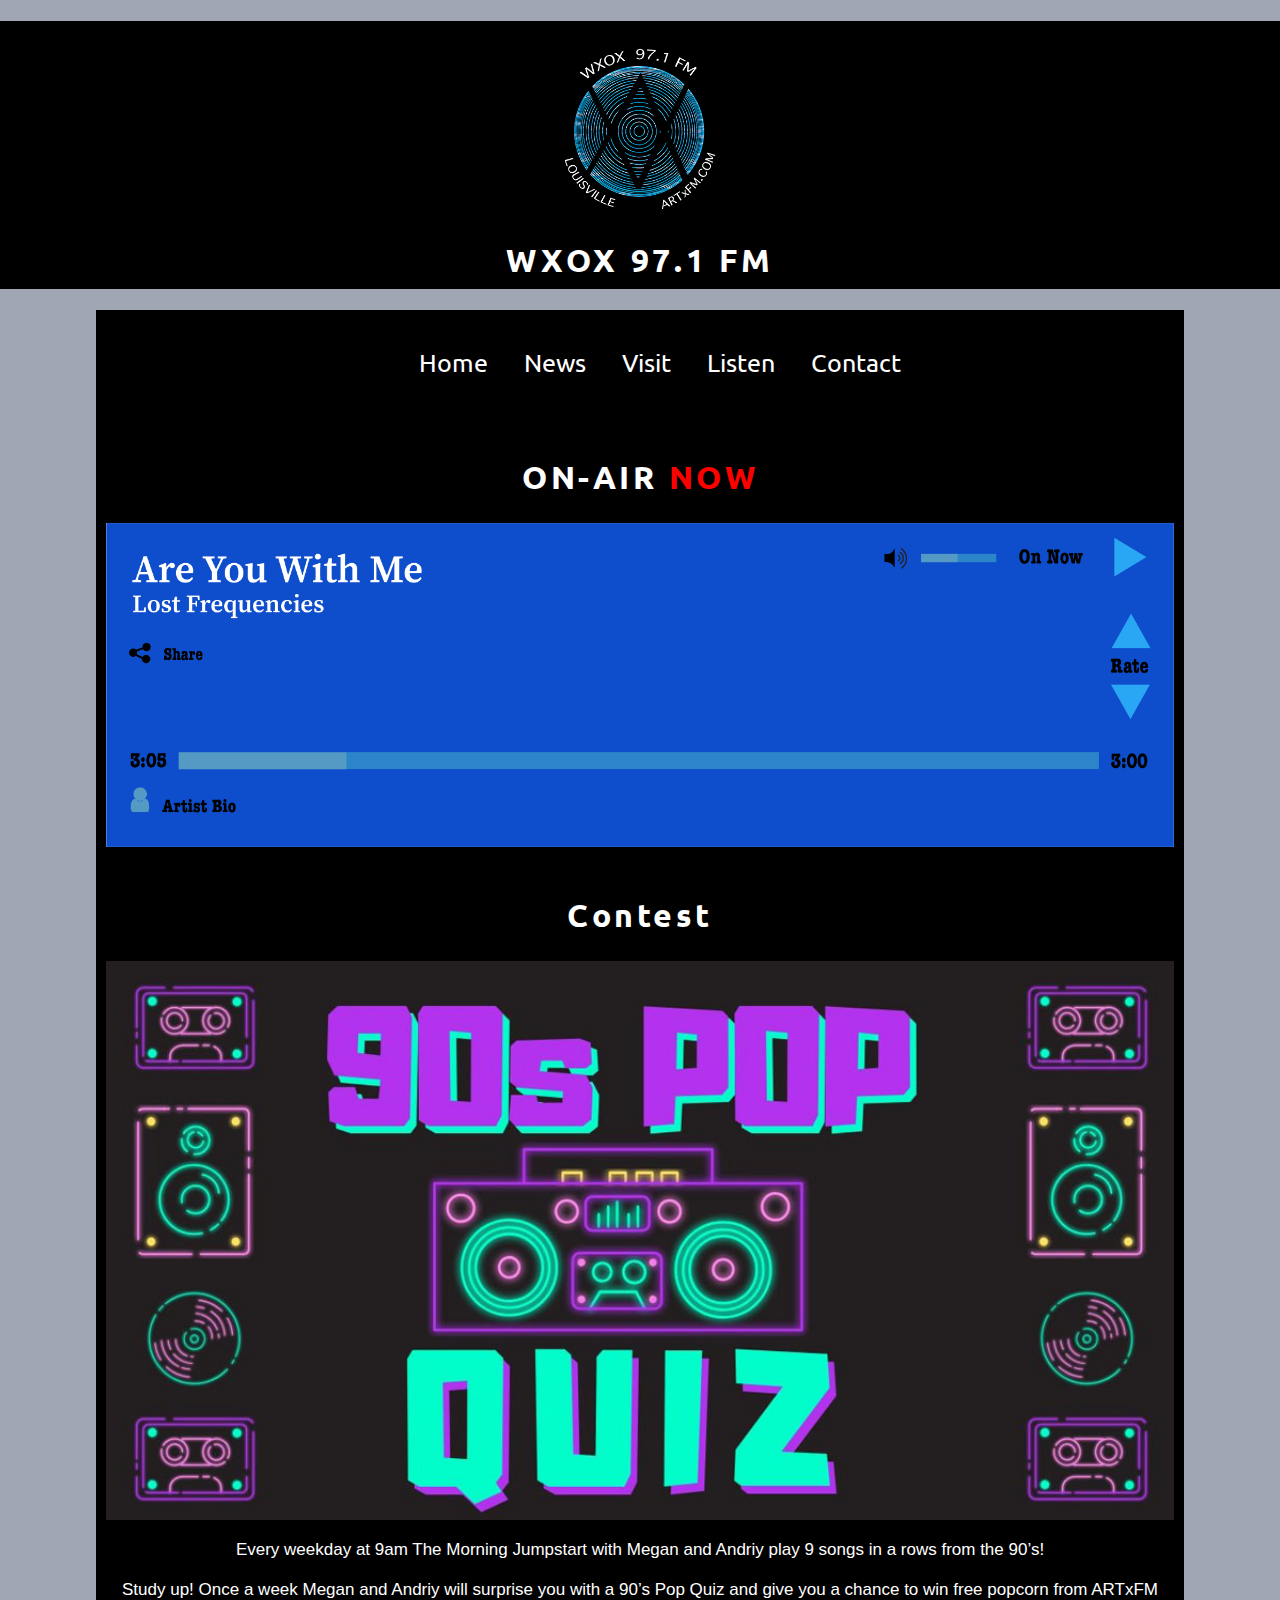
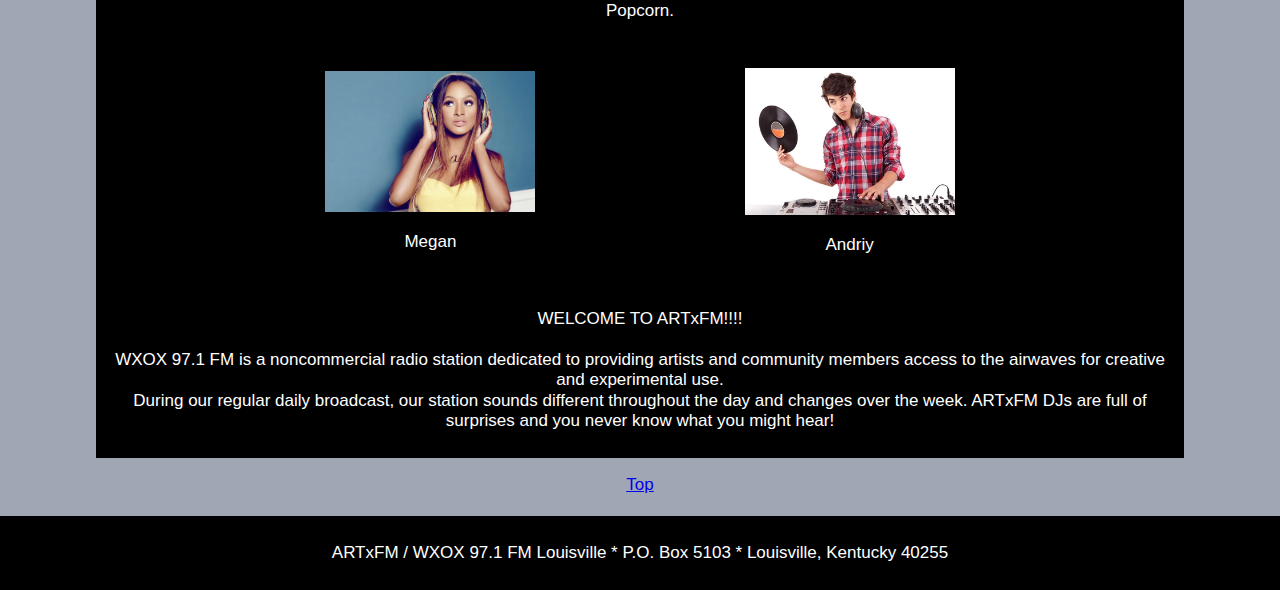
<file: wxox97.1/index.html>
<!DOCTYPE html>
<html lang="en" dir="ltr">
  <head>
    <meta charset="utf-8">
    <title>WXOX 97.1 FM</title>

    <meta name="viewport" content="width=device-width, initial-scales=1">
    <link rel="stylesheet" href="styles.css">
    <link rel="preconnect" href="https://fonts.googleapis.com">
<link rel="preconnect" href="https://fonts.gstatic.com" crossorigin>
<link href="https://fonts.googleapis.com/css2?family=Ubuntu:wght@300;400;500;700&display=swap" rel="stylesheet">

  </head>

<body>
  <h1 id="top"><img src="wxoxlogo.png" alt="Logo" id="logo">WXOX 97.1 FM</h1>

  <main class="wrapper">
  <nav>
    <ul>
      <li><a href="index.html">Home</a></li>
      <li><a href="">News</a></li>
      <li><a href="">Visit</a></li>
      <li><a href="listen.html">Listen</a></li>
      <li><a href="contact.html">Contact</a></li>
    </ul>
  </nav>
  </main>

  <main class="wrapper">
  <h2>ON-AIR <span>NOW</span></h2>
  <img src="OnAirNow.jpg" alt="OnAirNow" class="center">
  </main>

  <main class="wrapper">
  <h2>Contest</h2>
  <img src="90spop.jpg" alt="90s Pop Quiz" class="center">
  <p>Every weekday at 9am The Morning Jumpstart with Megan and Andriy play 9 songs in a rows from the 90’s!
  </br>
  </br>
Study up! Once a week Megan and Andriy will surprise you with a 90’s Pop Quiz and give you a chance to win free popcorn from ARTxFM Popcorn.</p>
</main>

<main class="wrapper">
  <div class="flex-container-one">

  <div>
    <img src="girl.png" alt="Picture of Megan">
    <p>Megan </p>
  </div>

  <div>

    <img src="GuyDj.jpg" alt="Picture of Andriy">
    <p>Andriy</p>
    </div>
  </main>

<main class="wrapper">

<p>
  WELCOME TO ARTxFM!!!! <br>
<br>
WXOX 97.1 FM is a noncommercial radio station dedicated to providing artists and community members access to the airwaves for creative and experimental use.
<br>
  During our regular daily broadcast, our station sounds different throughout the day and changes over the week. ARTxFM DJs are full of surprises and you never know what you might hear! </p>
</main>

  <p>
  <a href="#top">Top</a>
  </p>

  </main>


<footer class="footer">

		<p>	ARTxFM / WXOX 97.1 FM Louisville  *  P.O. Box 5103  *  Louisville, Kentucky 40255 </p>

</footer>

  </body>
</html>
</file>
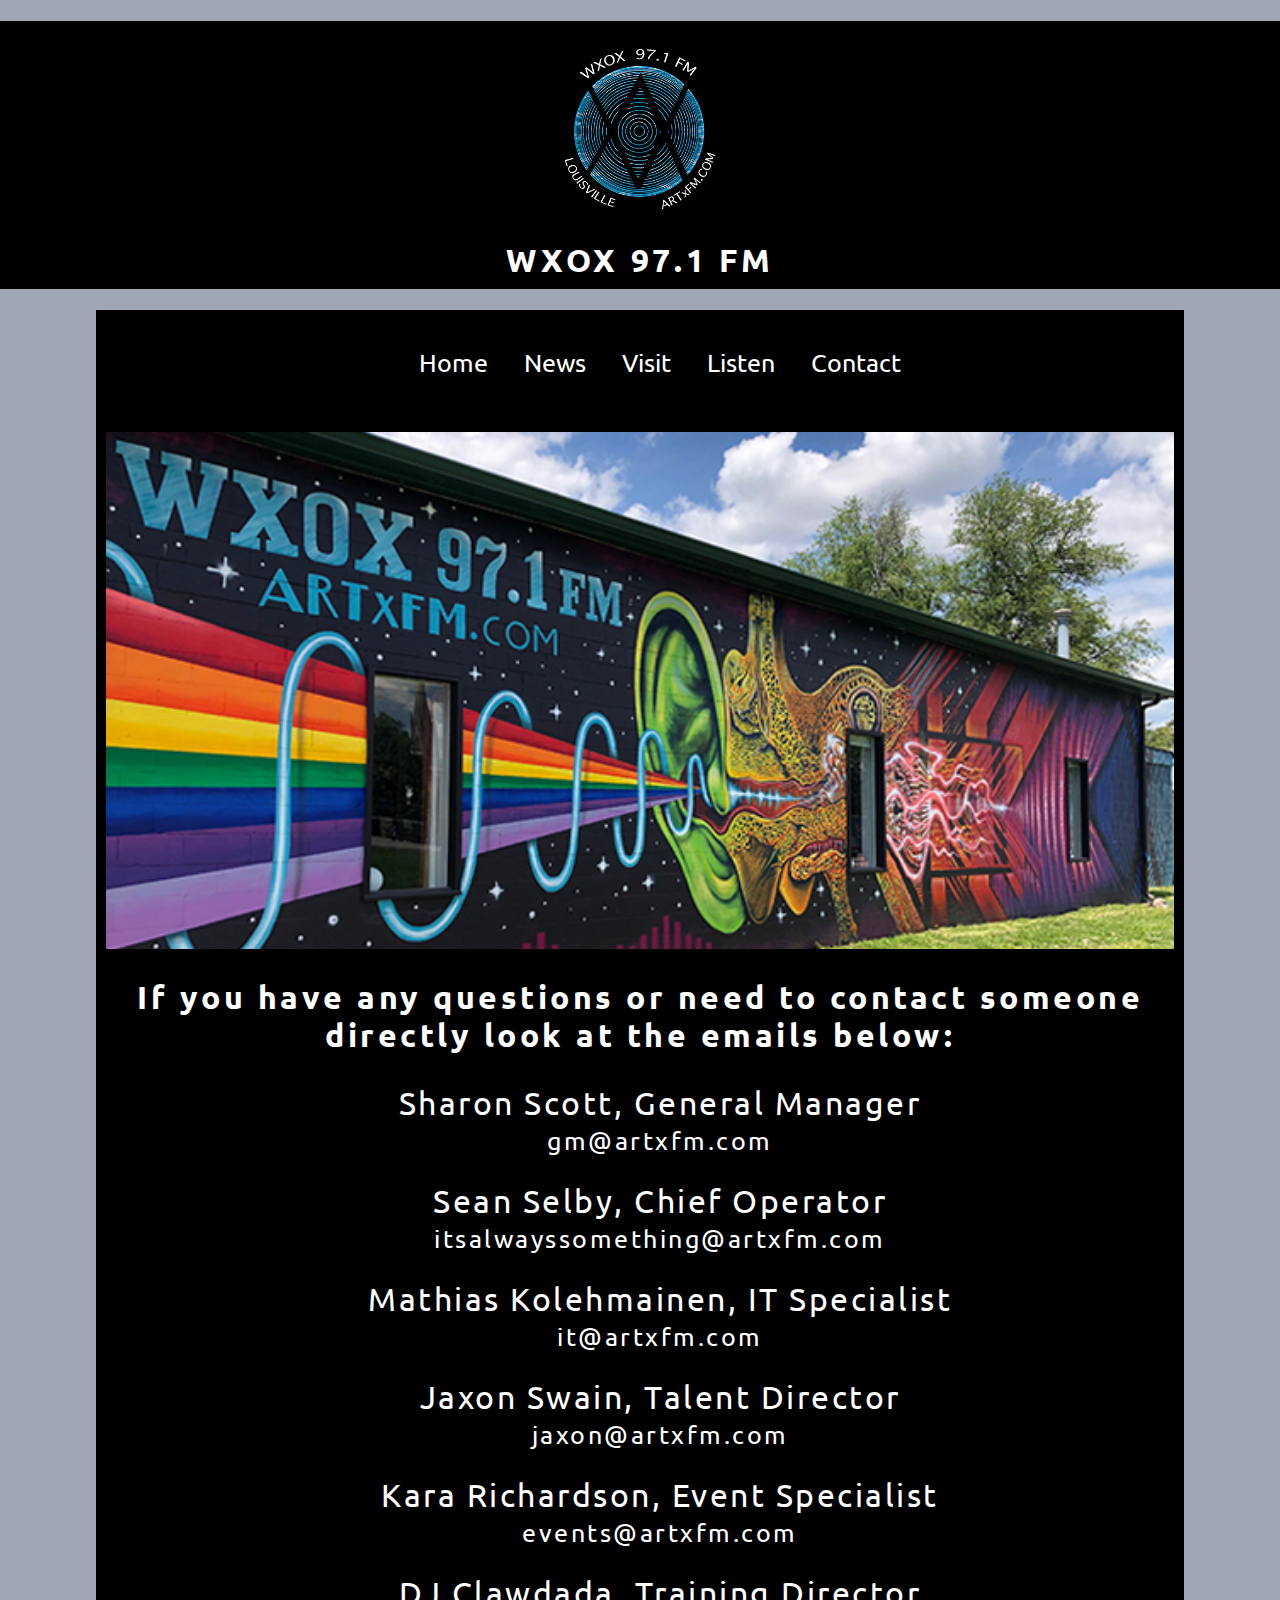
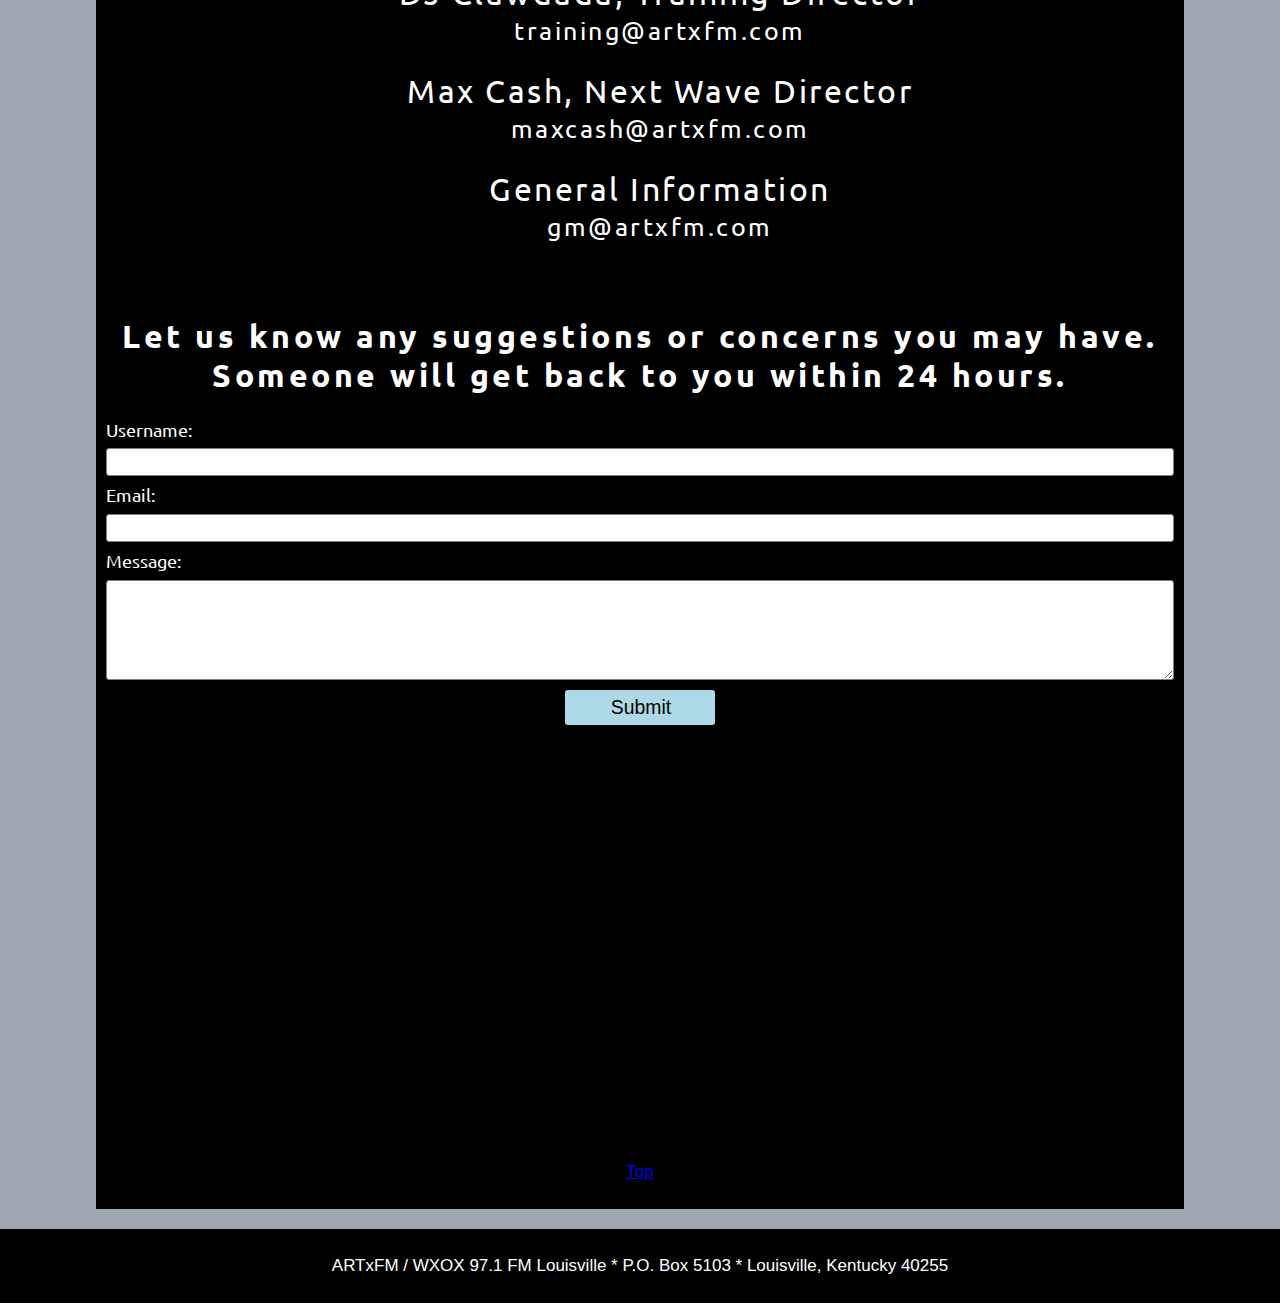
<file: wxox97.1/contact.html>
<!doctype html>
<html>
<head>
<meta charset="UTF-8">
<title>WXOX 97.1 FM</title>

<meta name="viewport" content="width=device-width, initial-scales=1">
<link rel="stylesheet" href="styles.css">
<link rel="preconnect" href="https://fonts.googleapis.com">
<link rel="preconnect" href="https://fonts.gstatic.com" crossorigin>
<link href="https://fonts.googleapis.com/css2?family=Ubuntu:wght@300;400;500;700&display=swap" rel="stylesheet">
</head>

<body>
	<h1 id="top"><img src="wxoxlogo.png" alt="Logo" id="logo">WXOX 97.1 FM</h1>

	<div class="wrapper">

		<nav>
			<ul>
				<li><a href="index.html">Home</a></li>
	      <li><a href="">News</a></li>
	      <li><a href="">Visit</a></li>
	      <li><a href="listen.html">Listen</a></li>
				<li><a href="contact.html">Contact</a></li>
			</ul>
		</nav>
	</div>

	<div class="wrapper">
		<img src="ARTxFBuilding.jpg" alt="ART FM Building">
		<h2>If you have any questions or need to contact someone directly look at the emails below: </h2>

		<div class="mails">
		<ul>
			Sharon Scott, General Manager
			<a href="mailto:email@email.com">
			gm@artxfm.com
			</a>
		</ul>

		<ul>
			Sean Selby, Chief Operator
			<a href="mailto:email@email.com">
			itsalwayssomething@artxfm.com
		</a>
		</ul>

		<ul>
			Mathias Kolehmainen, IT Specialist
			<a href="mailto:email@email.com">
			it@artxfm.com
		</a>
		</ul>

		<ul>
			Jaxon Swain, Talent Director
			<a href="mailto:email@email.com">
			jaxon@artxfm.com
		</a>
		</ul>

		<ul>
			Kara Richardson, Event Specialist
			<a href="mailto:email@email.com">
			events@artxfm.com
		</a>
		</ul>

		<ul>
			DJ Clawdada, Training Director
			<a href="mailto:email@email.com">
			training@artxfm.com
		</a>
		</ul>

		<ul>
			Max Cash, Next Wave Director
			<a href="mailto:email@email.com">
			maxcash@artxfm.com
		</a>
		</ul>

		<ul>
			General Information
			<a href="mailto:email@email.com">
			gm@artxfm.com
		</a>
		</ul>
	</div> <!-- end mails -->
	</div><!-- End wrapper -->

	<div class="wrapper">
		<h2>Let us know any suggestions or concerns you may have.<br> Someone will get back to you within 24 hours.</h2>
		<div class="float">
				<form class="contact-form" action="wxox.html" method="post">
					<label>Username:
						<input type="text" name="username">
					</label>

					<label>Email:
						<input type="email" name="email">
					</label>

					<label>Message:
						<textarea name="message"></textarea>
					</label>

					<input type="submit" value="Submit" action="index.html">

				</form>
		</div><!-- end float-->
		</div><!--wrapper-->

		<div class="wrapper">
		<div class="map">
		<iframe src="https://www.google.com/maps/embed?pb=!1m18!1m12!1m3!1d3133.607347120063!2d-85.7635457842901!3d38.242217792899716!2m3!1f0!2f0!3f0!3m2!1i1024!2i768!4f13.1!3m3!1m2!1s0x886972ac9cd3ffb1%3A0x76fa3ee381f45dfa!2sWXOX%20LP%20Louisville!5e0!3m2!1sen!2sus!4v1650570063693!5m2!1sen!2sus" width="600" height="400" style="border:0;" allowfullscreen="" loading="lazy" referrerpolicy="no-referrer-when-downgrade"></iframe>
		</div> <!-- end map -->
		<p>
	  <a href="#top">Top</a>
	  </p>
	</div> <!-- end wrapper -->


		<div class="float">
<footer class="footer">

		<p>	ARTxFM / WXOX 97.1 FM Louisville  *  P.O. Box 5103  *  Louisville, Kentucky 40255 </p>

</footer>
</div>

</body>
</html>
</file>
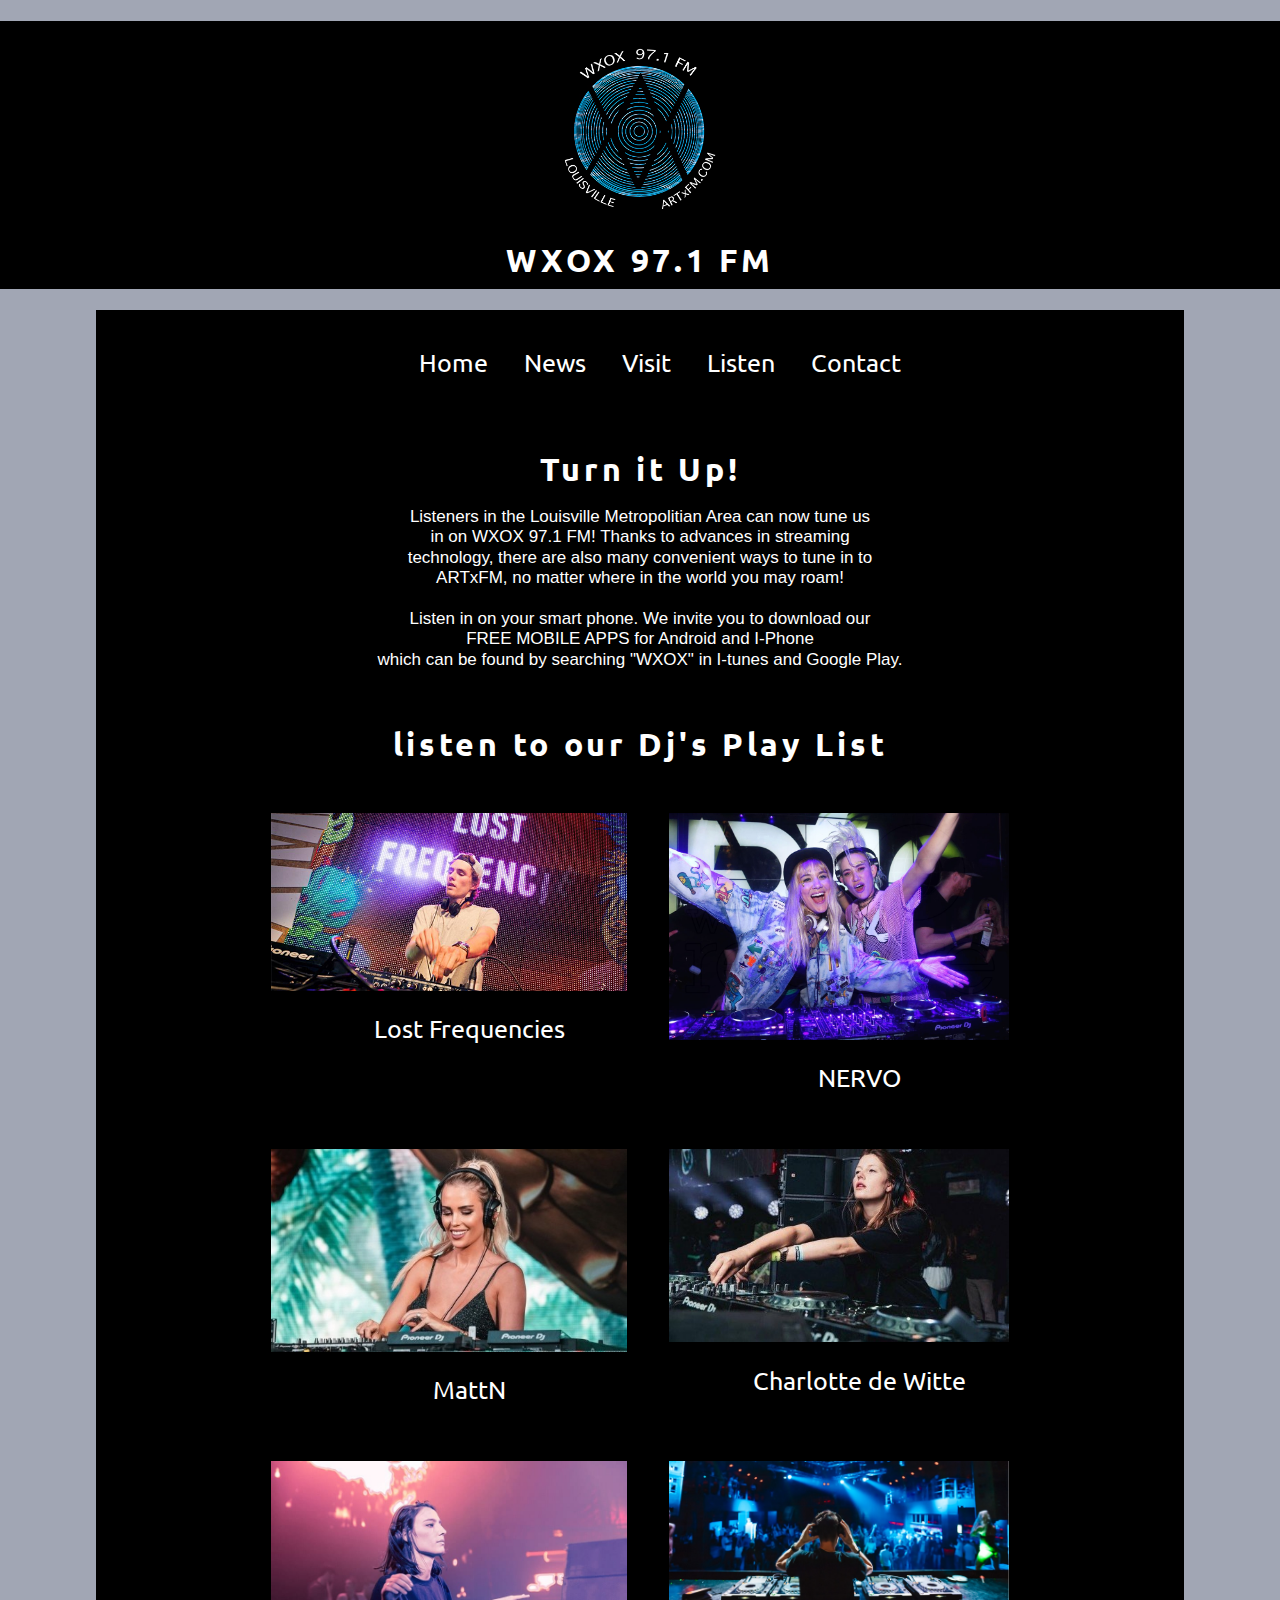
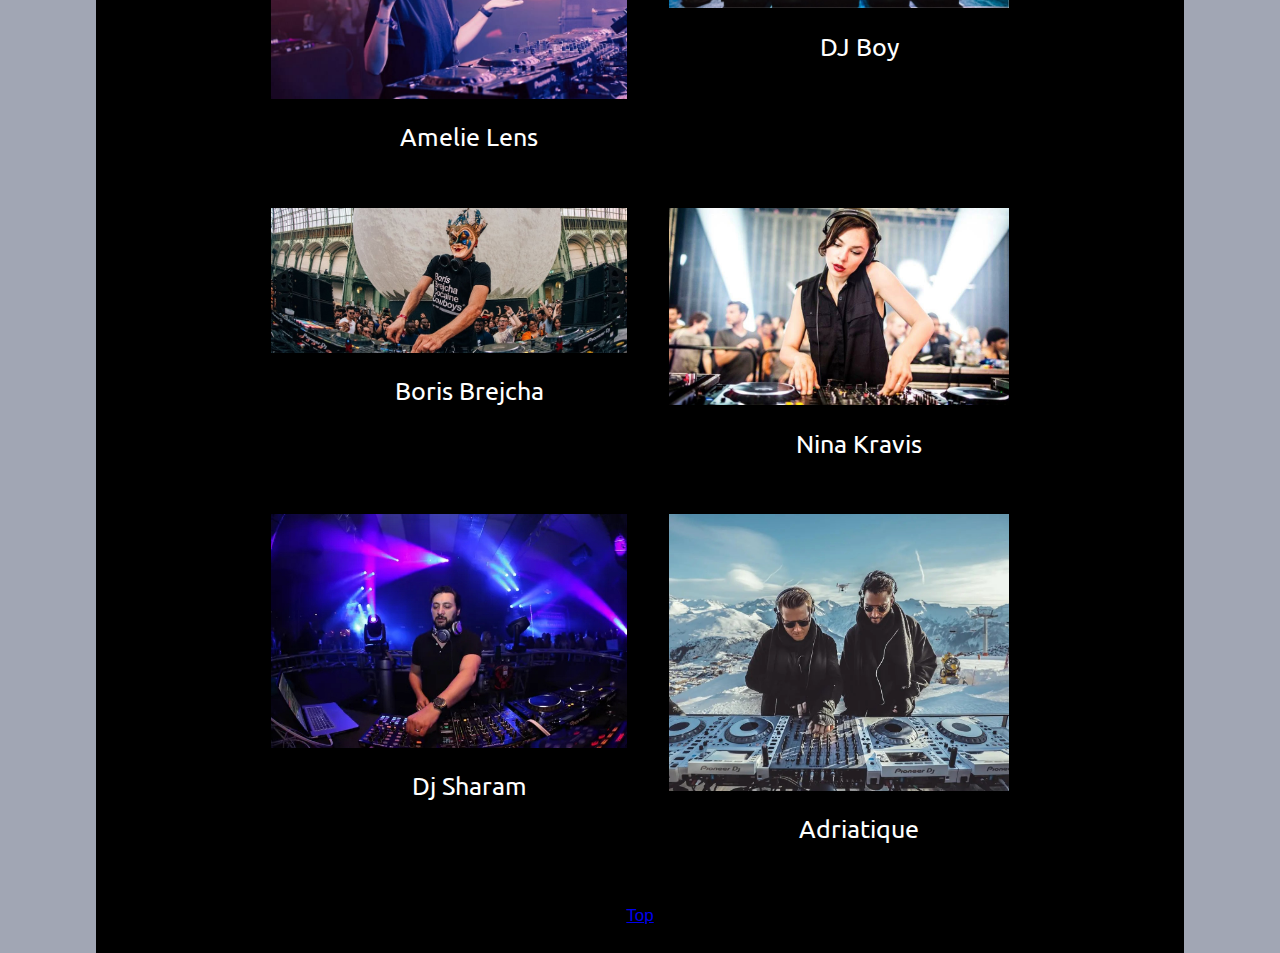
<file: wxox97.1/listen.html>
<!DOCTYPE html>
<html lang="en" dir="ltr">
  <head>
    <meta charset="utf-8">
    <title>WXOX 97.1 FM</title>

    <meta name="viewport" content="width=device-width, initial-scales=1">
    <link rel="stylesheet" href="styles.css">
    <link rel="preconnect" href="https://fonts.googleapis.com">
<link rel="preconnect" href="https://fonts.gstatic.com" crossorigin>
<link href="https://fonts.googleapis.com/css2?family=Ubuntu:wght@300;400;500;700&display=swap" rel="stylesheet">
  </head>

  <body>

    <h1 id="top"><img src="wxoxlogo.png" alt="Logo" id="logo">WXOX 97.1 FM</h1>

    <main class="wrapper">
    <nav>
      <ul>
        <li><a href="index.html">Home</a></li>
        <li><a href="">News</a></li>
        <li><a href="">Visit</a></li>
        <li><a href="listen.html">Listen</a></li>
        <li><a href="contact.html">Contact</a></li>
      </ul>
    </nav>
    </main>

    <main class="wrapper">
      <h1>Turn it Up!</h1>
      <p>

Listeners in the Louisville Metropolitian Area can now tune us <br>in on WXOX 97.1 FM!  Thanks to advances in streaming<br> technology, there are also many convenient ways to tune in to<br>ARTxFM, no matter where in the world you may roam!<br>
<br>
 Listen in on your smart phone. We invite you to download our<br>FREE MOBILE APPS for Android and I-Phone<br>which can be found by searching "WXOX" in I-tunes and Google Play. </p>
</main>

  <main class="wrapper">

<h1>listen to our Dj's Play List</h1>

 <div class="toph">
   <div class="grid-container">
  <div class="grid-item"><img src="LostFrequencies.jpg" alt="Lost Frequencies">
    <!-- Website: https://www.festicket.com/magazine/interviews/lost-frequencies-talks-airbeat-one-tomorrowland-and-year-ahead/ -->
  <ul><a href="https://open.spotify.com/artist/7f5Zgnp2spUuuzKplmRkt7?autoplay=true">Lost Frequencies</a></ul></div>

  <div class="grid-item"><img src="NERVO.jpg" alt="NERVO">
    <!-- Website: https://mycoolmonkey.com/2019/03/11/nervo/ -->
    <ul><a href="https://open.spotify.com/artist/4j5KBTO4tk7up54ZirNGvK?autoplay=true">NERVO</a></ul></div>

  <div class="grid-item"><img src="MattN.jpg" alt="MattN">
  <!-- Website: https://djanetop.com/news/the-latest-release-by-dj-mattn-x-selva-sandstorm-on-djanetop.html -->
    <ul>
      <a href="https://open.spotify.com/artist/5qdzn1oIyRU53jf71dfneI?autoplay=true">MattN</a>
    </ul></div>

  <div class="grid-item"><img src="CharlotteDeWitte.jpg" alt="Charlotte De Witte">
  <!-- Website: https://djanetop.com/news/live-set-by-dj-charlotte-de-witte-at-ultra-miami-2019-festival.html -->
  <ul>
    <a href="https://open.spotify.com/artist/1lJhME1ZpzsEa5M0wW6Mso?autoplay=true">Charlotte de Witte</a>
  </ul></div>

  <div class="grid-item"><img src="AmelieLens.jpg" alt="Amelie Lens">
  <!-- Website: https://djanemagbrasil.com.br/12/03/2020/amelie-lens-tudo-que-voce-precisa-saber/ -->
  <ul>
    <a href="https://open.spotify.com/artist/5Ho1vKl1Uz8bJlk4vbmvmf?autoplay=true">Amelie Lens</a>
  </ul></div>

  <div class="grid-item"><img src="djboy.jpg" alt="Dj Boy">
  <!-- Website: https://www.bayut.com/mybayut/beach-night-clubs-dubai-marina/ -->
  <ul>
    <a href="https://open.spotify.com/artist/3SmglMBlxe5aXe7tIa08NQ">DJ Boy</a>
  </ul></div>

  <div class="grid-item"><img src="BorisBrejcha.jpg" alt="Boris Brejcha">
  <!-- Website: https://www.deejay.pt/noticias/artistas/item/5144-boris-brejcha-atua-em-espetaculo-drive-in-na-alemanha -->
  <ul>
    <a href="https://open.spotify.com/artist/6caPJFLv1wesmM7gwK1ACy">Boris Brejcha</a>
  </ul></div>

  <div class="grid-item"><img src="NinaKraviz.jpg" alt="Nina Kraviz">
  <!-- Website: https://dancingastronaut.com/2016/11/nina-kraviz-criticized-playing-enough-techno/ -->
  <ul>
    <a href="https://open.spotify.com/artist/1oZmFNkGAT93yD1xX4vTRE">Nina Kravis</a>
  </ul></div>

  <div class="grid-item"><img src="DjSharam.jpg" alt="Dj Sharam">
  <!-- Website: https://djfollower.com/sit-dj-sharam -->
  <ul>
    <a href="https://open.spotify.com/playlist/3HzorlJd0YQ1ncWayMf8Gy">Dj Sharam</a>
  </ul></div>

  <div class="grid-item"><img src="Adriatique.jpeg" alt="Adriatique">
  <!-- Website: https://thegroovecartel.com/news/adriatique-cercle-alpe-dhuez/ -->
  <ul>
    <a href="https://open.spotify.com/artist/02DWGcShQivFepRvGJ7xhB">Adriatique</a>
  </ul></div>
</div>

<p>
<a href="#top">Top</a>
</p>
</div>
</main>




  </body>
</html>
</file>
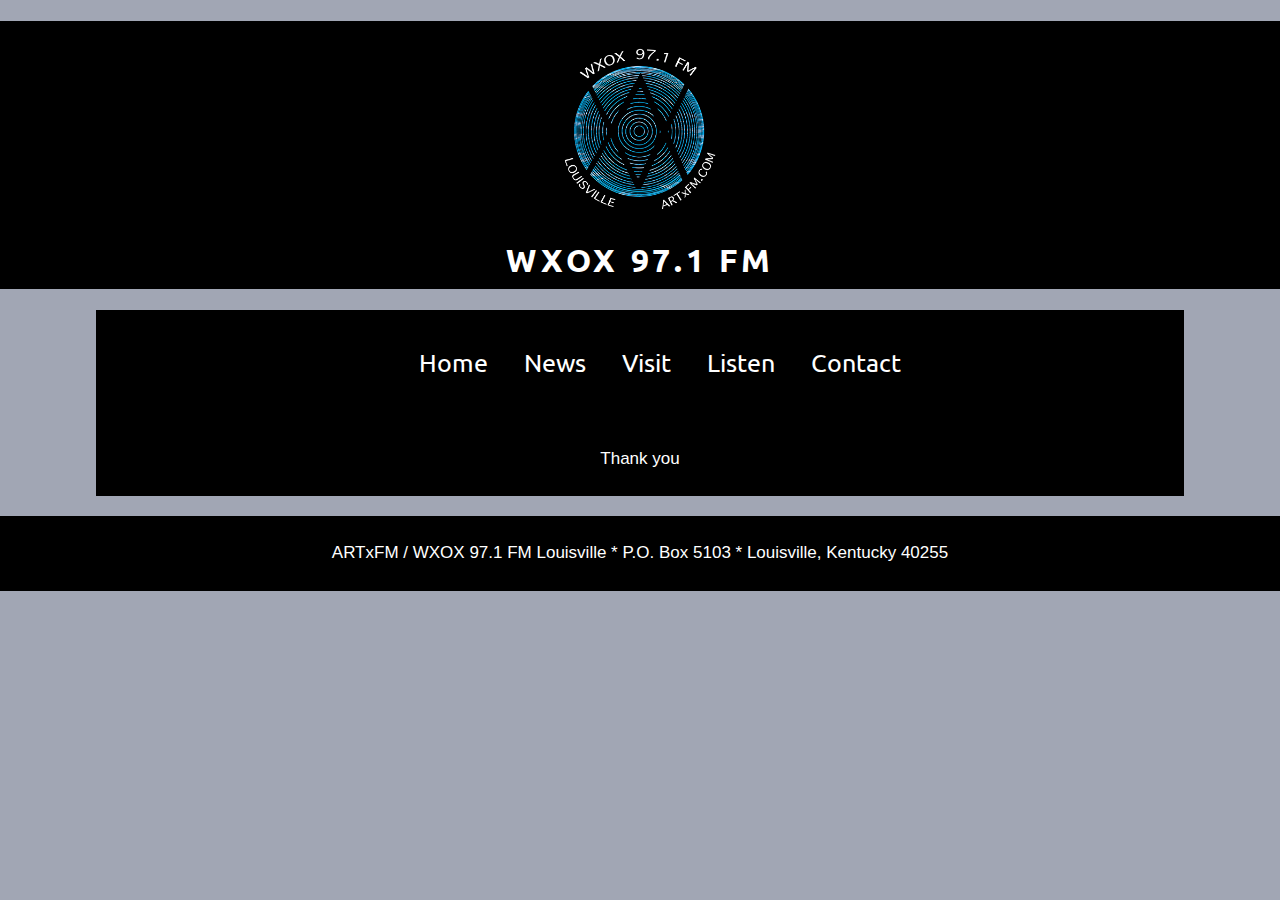
<file: wxox97.1/thankyou.html>
<!DOCTYPE html>
<html lang="en" dir="ltr">
  <head>
    <meta charset="utf-8">
    <title>WXOX 97.1 FM</title>

    <meta name="viewport" content="width=device-width, initial-scales=1">
    <link rel="stylesheet" href="styles.css">
    <link rel="preconnect" href="https://fonts.googleapis.com">
<link rel="preconnect" href="https://fonts.gstatic.com" crossorigin>
<link href="https://fonts.googleapis.com/css2?family=Ubuntu:wght@300;400;500;700&display=swap" rel="stylesheet">

  </head>

<body>
  <h1 id="top"><img src="wxoxlogo.png" alt="Logo" id="logo">WXOX 97.1 FM</h1>

  <main class="wrapper">
  <nav>
    <ul>
      <li><a href="wxox.html">Home</a></li>
      <li><a href="">News</a></li>
      <li><a href="">Visit</a></li>
      <li><a href="listen.html">Listen</a></li>
      <li><a href="contact.html">Contact</a></li>
    </ul>
  </nav>
  </main>
<main class="wrapper">
  <p>Thank you</p>

</main>

  <footer class="footer">

  		<p>	ARTxFM / WXOX 97.1 FM Louisville  *  P.O. Box 5103  *  Louisville, Kentucky 40255 </p>

  </footer>

    </body>
  </html>
</file>
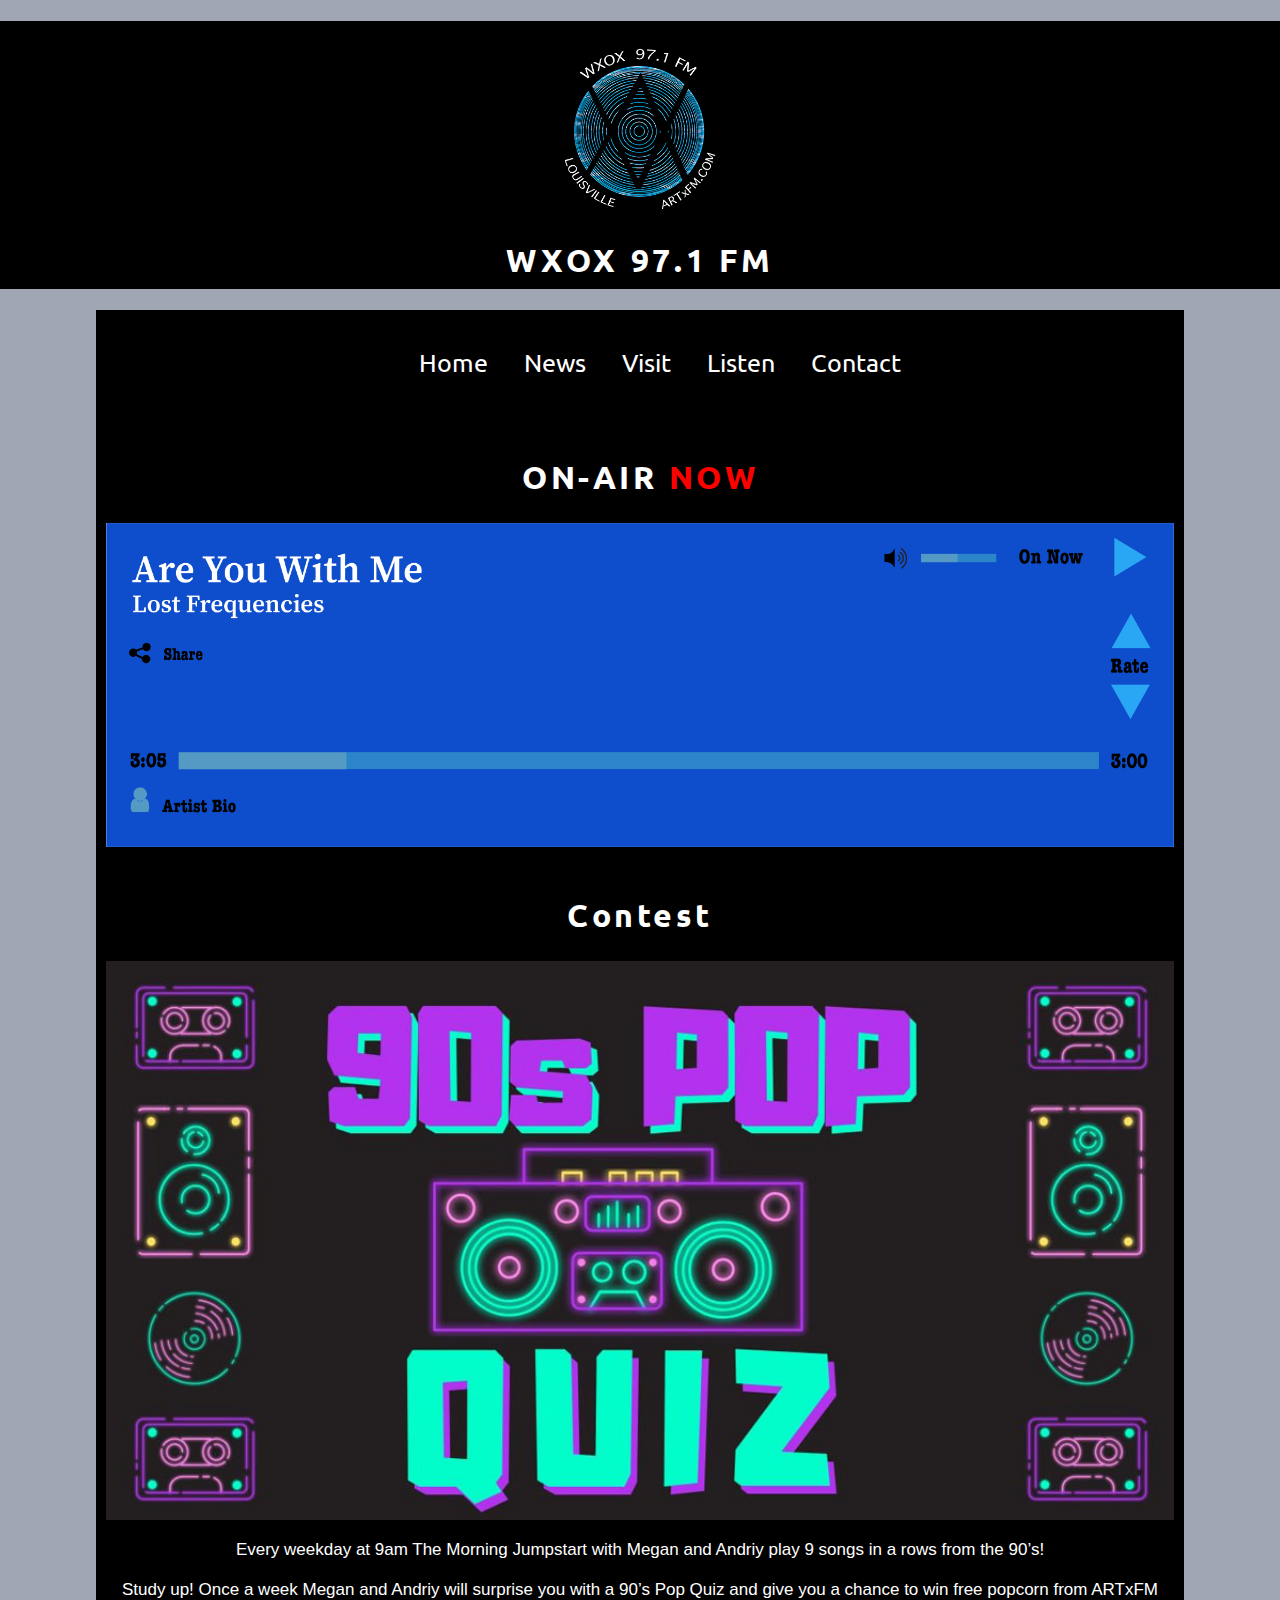
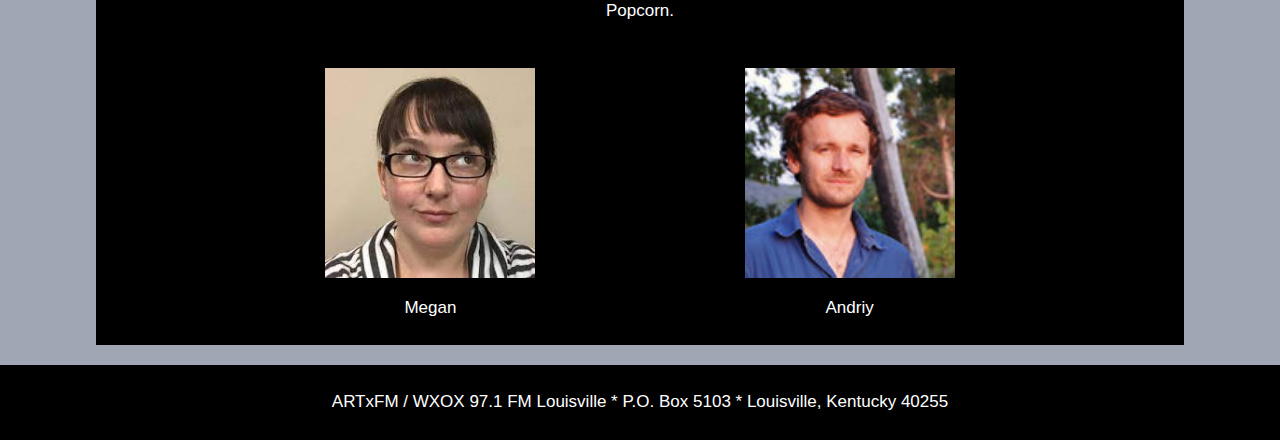
<file: wxox97.1/wxox.html>
<!DOCTYPE html>
<html lang="en" dir="ltr">
  <head>
    <meta charset="utf-8">
    <title>WXOX 97.1 FM</title>

    <meta name="viewport" content="width=device-width, initial-scales=1">
    <link rel="stylesheet" href="styles.css">
    <link rel="preconnect" href="https://fonts.googleapis.com">
<link rel="preconnect" href="https://fonts.gstatic.com" crossorigin>
<link href="https://fonts.googleapis.com/css2?family=Ubuntu:wght@300;400;500;700&display=swap" rel="stylesheet">

  </head>

<body>
  <h1 id="top"><img src="wxoxlogo.png" alt="Logo" id="logo">WXOX 97.1 FM</h1>

  <main class="wrapper">
  <nav>
    <ul>
      <li><a href="wxox.html">Home</a></li>
      <li><a href="">News</a></li>
      <li><a href="">Visit</a></li>
      <li><a href="listen.html">Listen</a></li>
      <li><a href="contact.html">Contact</a></li>
    </ul>
  </nav>
  </main>

  <main class="wrapper">
  <h2>ON-AIR <span>NOW</span></h2>
  <img src="OnAirNow.jpg" alt="OnAirNow" class="center">
  </main>

  <main class="wrapper">
  <h2>Contest</h2>
  <img src="90spop.jpg" alt="90s Pop Quiz" class="center">
  <p>Every weekday at 9am The Morning Jumpstart with Megan and Andriy play 9 songs in a rows from the 90’s!
  </br>
  </br>
Study up! Once a week Megan and Andriy will surprise you with a 90’s Pop Quiz and give you a chance to win free popcorn from ARTxFM Popcorn.</p>
</main>

<main class="wrapper">
  <div class="flex-container-one">

  <div>
    <img src="Megan.jpg" alt="Picture of Megan">
    <p>Megan </p>
  </div>

  <div>

    <img src="Andriy.jpg" alt="Picture of Andriy">
    <p>Andriy</p>
    </div>
  </div>

  </main>



<footer class="footer">

		<p>	ARTxFM / WXOX 97.1 FM Louisville  *  P.O. Box 5103  *  Louisville, Kentucky 40255 </p>

</footer>

  </body>
</html>
</file>
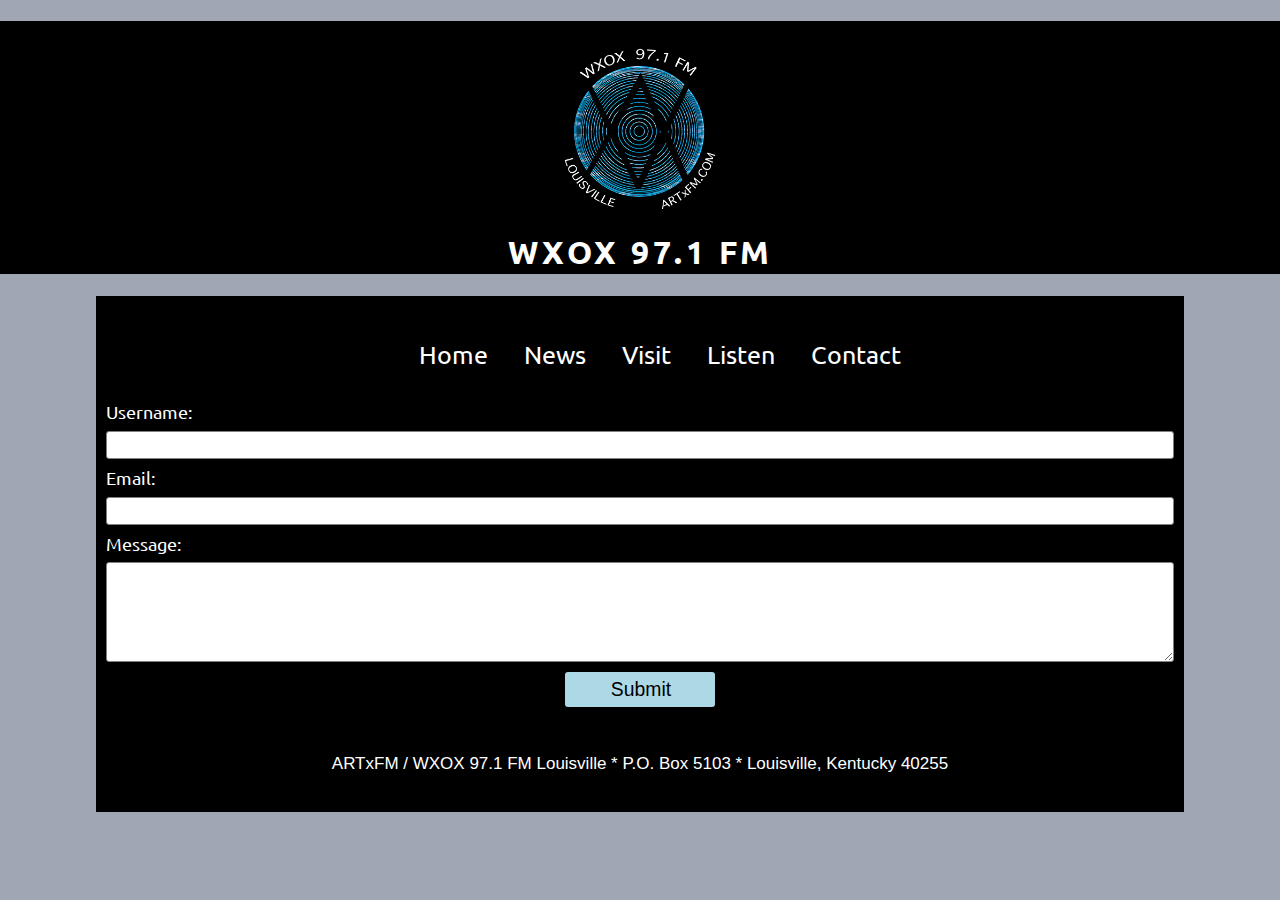
<file: wxox97.1/wxox97.1/contact.html>
<!doctype html>
<html>
<head>
<meta charset="UTF-8">
<title>WXOX 97.1 FM</title>

<meta name="viewport" content="width=device-width, initial-scales=1">
<link rel="stylesheet" href="styles.css">
<link rel="preconnect" href="https://fonts.googleapis.com">
<link rel="preconnect" href="https://fonts.gstatic.com" crossorigin>
<link href="https://fonts.googleapis.com/css2?family=Ubuntu:wght@300;400;500;700&display=swap" rel="stylesheet">
</head>

<body>
	<h1 id="top"><img src="wxoxlogo.png" alt="Logo" id="logo">WXOX 97.1 FM</h1>

	<div class="wrapper">

		<nav>
			<ul>
				<li><a href="wxox.html">Home</a></li>
	      <li><a href="">News</a></li>
	      <li><a href="">Visit</a></li>
	      <li><a href="listen.html">Listen</a></li>
				<li><a href="contact.html">Contact</a></li>
			</ul>
		</nav>


		<div class="float">
				<form class="contact-form" action="wxox.html" method="post">
					<label>Username:
						<input type="text" name="username">
					</label>

					<label>Email:
						<input type="email" name="email">
					</label>

					<label>Message:
						<textarea name="message"></textarea>
					</label>

					<input type="submit" value="Submit" action="thankyou.html">

				</form>
		</div><!-- end float-->

		<div class="float">

</div><!--wrapper-->
<footer class="footer">

		<p>	ARTxFM / WXOX 97.1 FM Louisville  *  P.O. Box 5103  *  Louisville, Kentucky 40255 </p>

</footer>

</body>
</html>
</file>
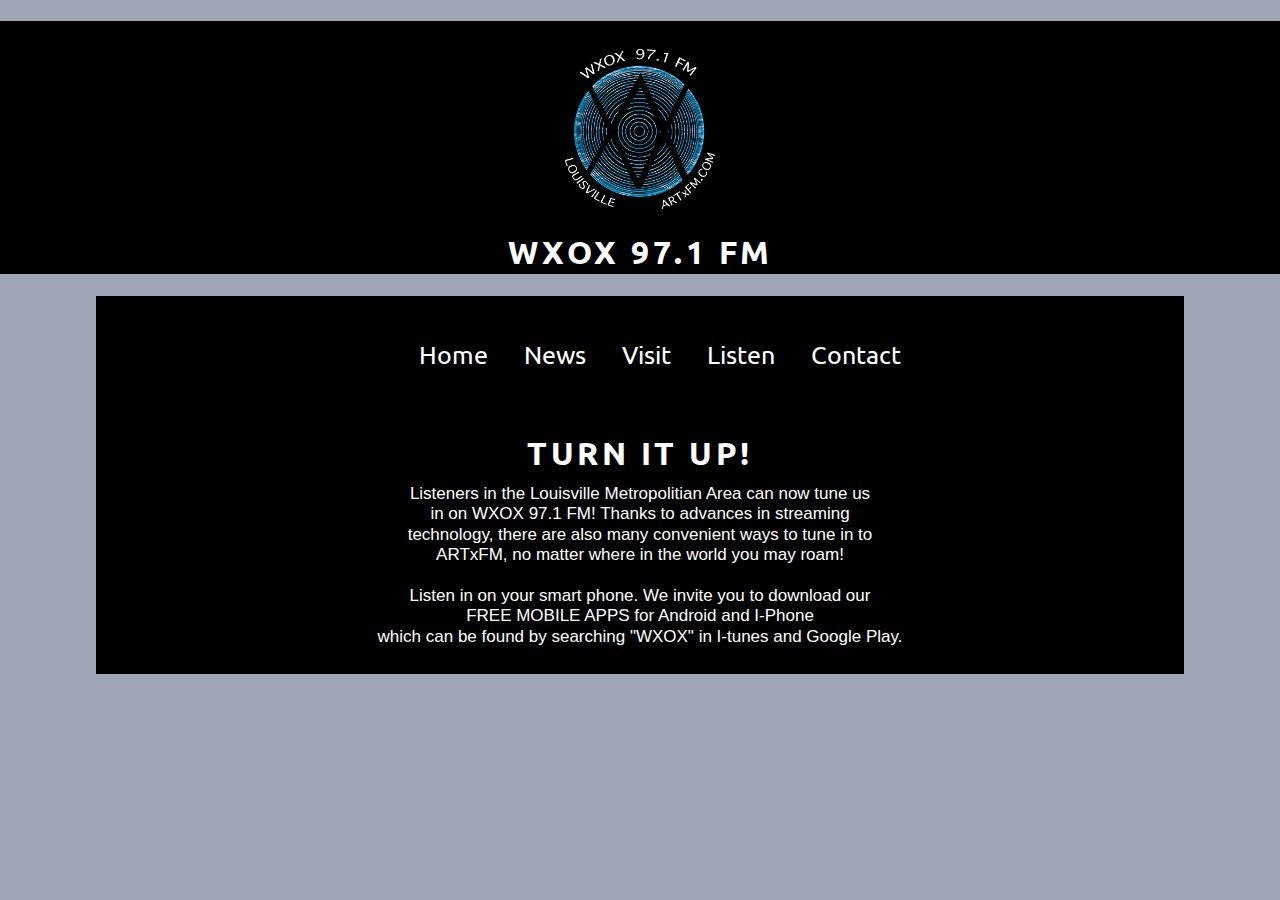
<file: wxox97.1/wxox97.1/listen.html>
<!DOCTYPE html>
<html lang="en" dir="ltr">
  <head>
    <meta charset="utf-8">
    <title>WXOX 97.1 FM</title>

    <meta name="viewport" content="width=device-width, initial-scales=1">
    <link rel="stylesheet" href="styles.css">
    <link rel="preconnect" href="https://fonts.googleapis.com">
<link rel="preconnect" href="https://fonts.gstatic.com" crossorigin>
<link href="https://fonts.googleapis.com/css2?family=Ubuntu:wght@300;400;500;700&display=swap" rel="stylesheet">
  </head>

  <body>

    <h1 id="top"><img src="wxoxlogo.png" alt="Logo" id="logo">WXOX 97.1 FM</h1>

    <main class="wrapper">
    <nav>
      <ul>
        <li><a href="wxox.html">Home</a></li>
        <li><a href="">News</a></li>
        <li><a href="">Visit</a></li>
        <li><a href="listen.html">Listen</a></li>
        <li><a href="contact.html">Contact</a></li>
      </ul>
    </nav>
    </main>

    <main class="wrapper">
      <h1>TURN IT UP!</h1>
      <p>

Listeners in the Louisville Metropolitian Area can now tune us <br>in on WXOX 97.1 FM!  Thanks to advances in streaming<br> technology, there are also many convenient ways to tune in to<br>ARTxFM, no matter where in the world you may roam!<br>
<br>
 Listen in on your smart phone. We invite you to download our<br>FREE MOBILE APPS for Android and I-Phone<br>which can be found by searching "WXOX" in I-tunes and Google Play. </p>

    </main>

  </body>
</html>
</file>
<file: wxox97.1/styles.css>
*{
  box-sizing: border-box;
}

html {
  scroll-behavior: smooth;
}

body{
  margin: 0;
  padding: 0;
  font-size: 16px;
  /* Base font size */
  font-family: 'Ubuntu',Helvetica, sans-serif;
  font-weight: 400;
  background-color: #a1a6b4;
  line-height: 1.1em;
  color: white;
}
p{
  font-family: Helvetica, sans-serif;
  font-size: 17px;
  line-height: 1.2em;
  color: white;
  text-align:  center;

}

img{
  width: 100%;
  height: ;
  /* Remove hight when I have an image */
  background-color: ;
  /* I can use max-width:100% also */
}

.flex-container-one{
  width: 100%;
display: flex;
justify-content: center;
align-items: center;
/* background-color: white; */
padding-top: 10px;
padding-left: 10px;
padding-right: 10px;
margin-left: auto;
margin-right: auto;
flex-wrap: wrap;
/* height: 150px; */
}
.flex-container-one div {
  width: 40%;
  text-align: center;
}
.flex-container-one img{
  width: 100px;
}

#top{
  background-color: black;
  padding-top: 1%;
  padding-bottom: 1%;
}
span{

  color: red;
}

h1{
  font-weight: 600%;
  letter-spacing: 3.7px;
  font-size: 2em;
  text-align: center;
  line-height: 1;
}

h2{
  font-weight: 600%;
  letter-spacing: 3.5px;
  font-size: 2em;
  text-align: center;
  line-height: 1.2em;

}

nav ul{
  text-align: center;
  list-style-type: none;
  font-size: 25px;
}

nav a{
  display: block;
  padding:15px;
  text-decoration: none;
  color:white;
  font-family: , ui-sans-serif;
  background-color: ;
}

nav a:hover{
  color: blue;
  text-decoration: underline;
}

/* listen styles Start */
ul a{
  display: block;
  padding-top:9px;
  text-decoration: none;
  color:white;
  font-family: , ui-sans-serif;
  text-align: center;
  font-size: 25px;
}

ul a:hover{
  color: blue;
  text-decoration: underline;
  text-align: center;
}

.toph{
      max-width: 270px;
      display:block;
      background-color:;
  margin-right:auto;
  margin-left: auto;
  text-align: center;

    }


/* listen styles End */

.footer{
  margin-top: 20px;
  padding:10px;
  background: ;
  text-align: center;
  background-color: black;
}

.wrapper{
  width: 90%;
  margin: auto;
  margin-top: 10px;
  margin-bottom: 10px;
  padding: 10px;
  background-color: black;
}


#logo{
  width:190px;
  display: block;
  margin-bottom: 15px;
  margin-left: auto;
  margin-right: auto;

}

/* Start Contact Page  */
.contact-form{
  font-size: 1.1em;
}
.contact-form input{
  height: 28px;
  padding-left: 8px;
  font-size: 1.1em;
}
.contact-form input, .contact-form textarea{
  display: block;
  width: 100%;
  margin-top: 10px;
  margin-bottom: 10px;
  border: 1px gray solid;
  border-radius: 3px;
}

.contact-form textarea{
  height: 100px;
  max-width: 100%;
}

.contact-form input[type="submit"]{
  background-color: lightblue;
  border: none;
  padding-top: 5px;
  padding-bottom: 5px;
  width: 150px;
  margin: auto;
  height: 35px;
}


.map{
  width: auto;
  height: 400px;
  margin: auto;
  text-align: center;
}

.mails{
  font-family: , ui-sans-serif;
  font-weight: 200%;
  letter-spacing: 2.5px;
  font-size: 2em;
  text-align: center;
  line-height: 1;
}

/* End Contact Page  */

  @media only screen and (min-width: 700px) {
    .wrapper{
      width:85%;
      margin:auto;
    }

  nav li{
    display: inline-block;
  }

  .flex-container-one img{
    width: 210px;
  }

  .grid-container {
  color: white;
  display: grid;
  grid-template-columns: auto auto;
  /* background-color: black; */
  padding: 10px;
}

.grid-item {
  /* background-color: black; */
  border: 1px solid rgba(0, 0, 0, 0.8);
  padding: 20px;
  font-size: 20px;
  text-align: center;
}



.toph {
    max-width: 800px;
    /* display: block;
    background-color: ;
    margin-right: auto;
    margin-left: auto;
    text-align: center; */
}
</file>
<file: wxox97.1/wxox97.1/styles.css>
*{
  box-sizing: border-box;
}

body{
  margin: 0;
  padding: 0;
  font-size: 16px;
  /* Base font size */
  font-family: 'Ubuntu',Helvetica, sans-serif;
  font-weight: 400;
  background-color: #a1a6b4;
  line-height: 1.1em;
  color: white;
}
p{
  font-family: Helvetica, sans-serif;
  font-size: 17px;
  line-height: 1.2em;
  color: white;
  text-align:  center;

}

img{
  width: 100%;
  height: ;
  /* Remove hight when I have an image */
  background-color: ;
  /* I can use max-width:100% also */
}

.flex-container-one{
  width: 100%;
display: flex;
justify-content: center;
align-items: center;
/* background-color: white; */
padding-top: 10px;
padding-left: 10px;
padding-right: 10px;
margin-left: auto;
margin-right: auto;
flex-wrap: wrap;
/* height: 150px; */
}
.flex-container-one div {
  width: 40%;
  text-align: center;
}
.flex-container-one img{
  width: 100px;
}


/* .flex-container{
  text-align: center;
  line-height: 10px;
  flex-basis: 95px;

  /* width: 90px; */


/* .m img{
  float: left;
  height: 80px;
  width: 80px;
  /* border-radius: 50%; */
  /* margin-right: 30px; */
/* } */

/* figure{
	margin: auto;
	position: relative;
}

figcaption{
  font-family: "gill sans", sans-serifs;
	position: absolute;
	bottom:5px;
	/* background: rgba(85,85,85,0.70); */
	/* height: 35px;
	width: 96%;
	color:white;
	padding:2%;
}  */



#top{
  background-color: black;
  padding-top: 1%;
  padding-bottom: 1%;
}
span{

  color: red;
}

h1{
  font-weight: 600;
  letter-spacing: 3.5px;
  font-size: 2em;
  text-align: center;
}

h2{
  font-weight: 600;
  letter-spacing: 3.5px;
  font-size: 2em;
  text-align: center;
}

nav ul{
  text-align: center;
  list-style-type: none;
  font-size: 25px;
}

nav a{
  display: block;
  padding:15px;
  text-decoration: none;
  color:white;
  font-family: , ui-sans-serif;
  background-color: ;
}

nav a:hover{
  color: blue;
  text-decoration: underline;
}

.footer{
  margin-top: 20px;
  padding:10px;
  background: ;
  text-align: center;
  background-color: black;
}

.wrapper{
  width: 90%;
  margin: auto;
  margin-top: 10px;
  margin-bottom: 10px;
  padding: 10px;
  background-color: black;
}


#logo{
  width:190px;
  display: block;
  margin-bottom: 15px;
  margin-left: auto;
  margin-right: auto;

}

/* Start Contact Page  */
.contact-form{
  font-size: 1.1em;
}
.contact-form input{
  height: 28px;
  padding-left: 8px;
  font-size: 1.1em;
}
.contact-form input, .contact-form textarea{
  display: block;
  width: 100%;
  margin-top: 10px;
  margin-bottom: 10px;
  border: 1px gray solid;
  border-radius: 3px;
}

.contact-form textarea{
  height: 100px;
  max-width: 100%;
}

.contact-form input[type="submit"]{
  background-color: lightblue;
  border: none;
  padding-top: 5px;
  padding-bottom: 5px;
  width: 150px;
  margin: auto;
  height: 35px;

}

/* End Contact Page  */

  @media only screen and (min-width: 700px) {
    .wrapper{
      width:85%;
      margin:auto;
    }

  nav li{
    display: inline-block;
  }


  .flex-container-one img{
    width: 210px;
  }
  /* .flex-container-one{
    width: 200%;
  display: flex;
  justify-content: center;
  align-items: center;
  padding-top: 10px;
  padding-left: 30px;
  padding-right: 100%;
  margin-left: auto;
  margin-right: auto;
  flex-wrap: wrap;
  height: 200%;
  }


  .flex-container{
    text-align: center;
    line-height: 10px;
    flex-basis: 200px; */
</file>
